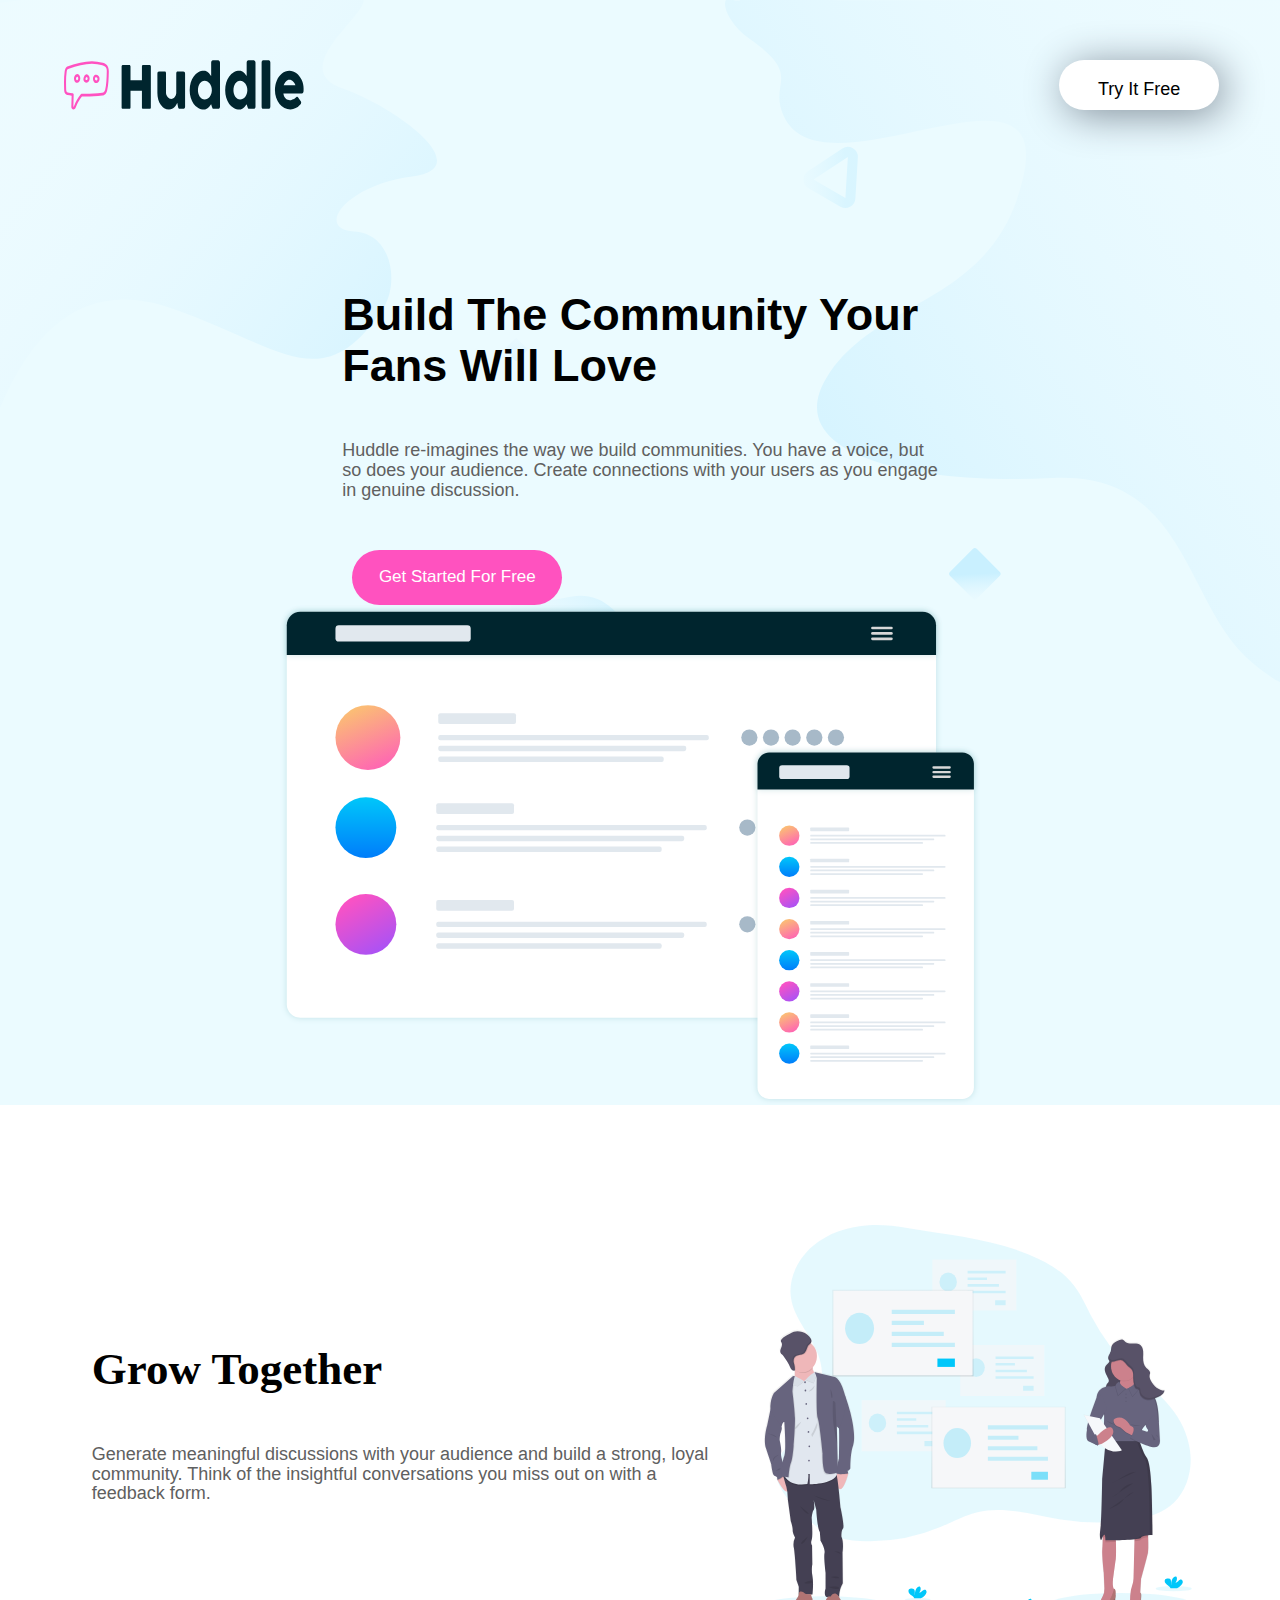
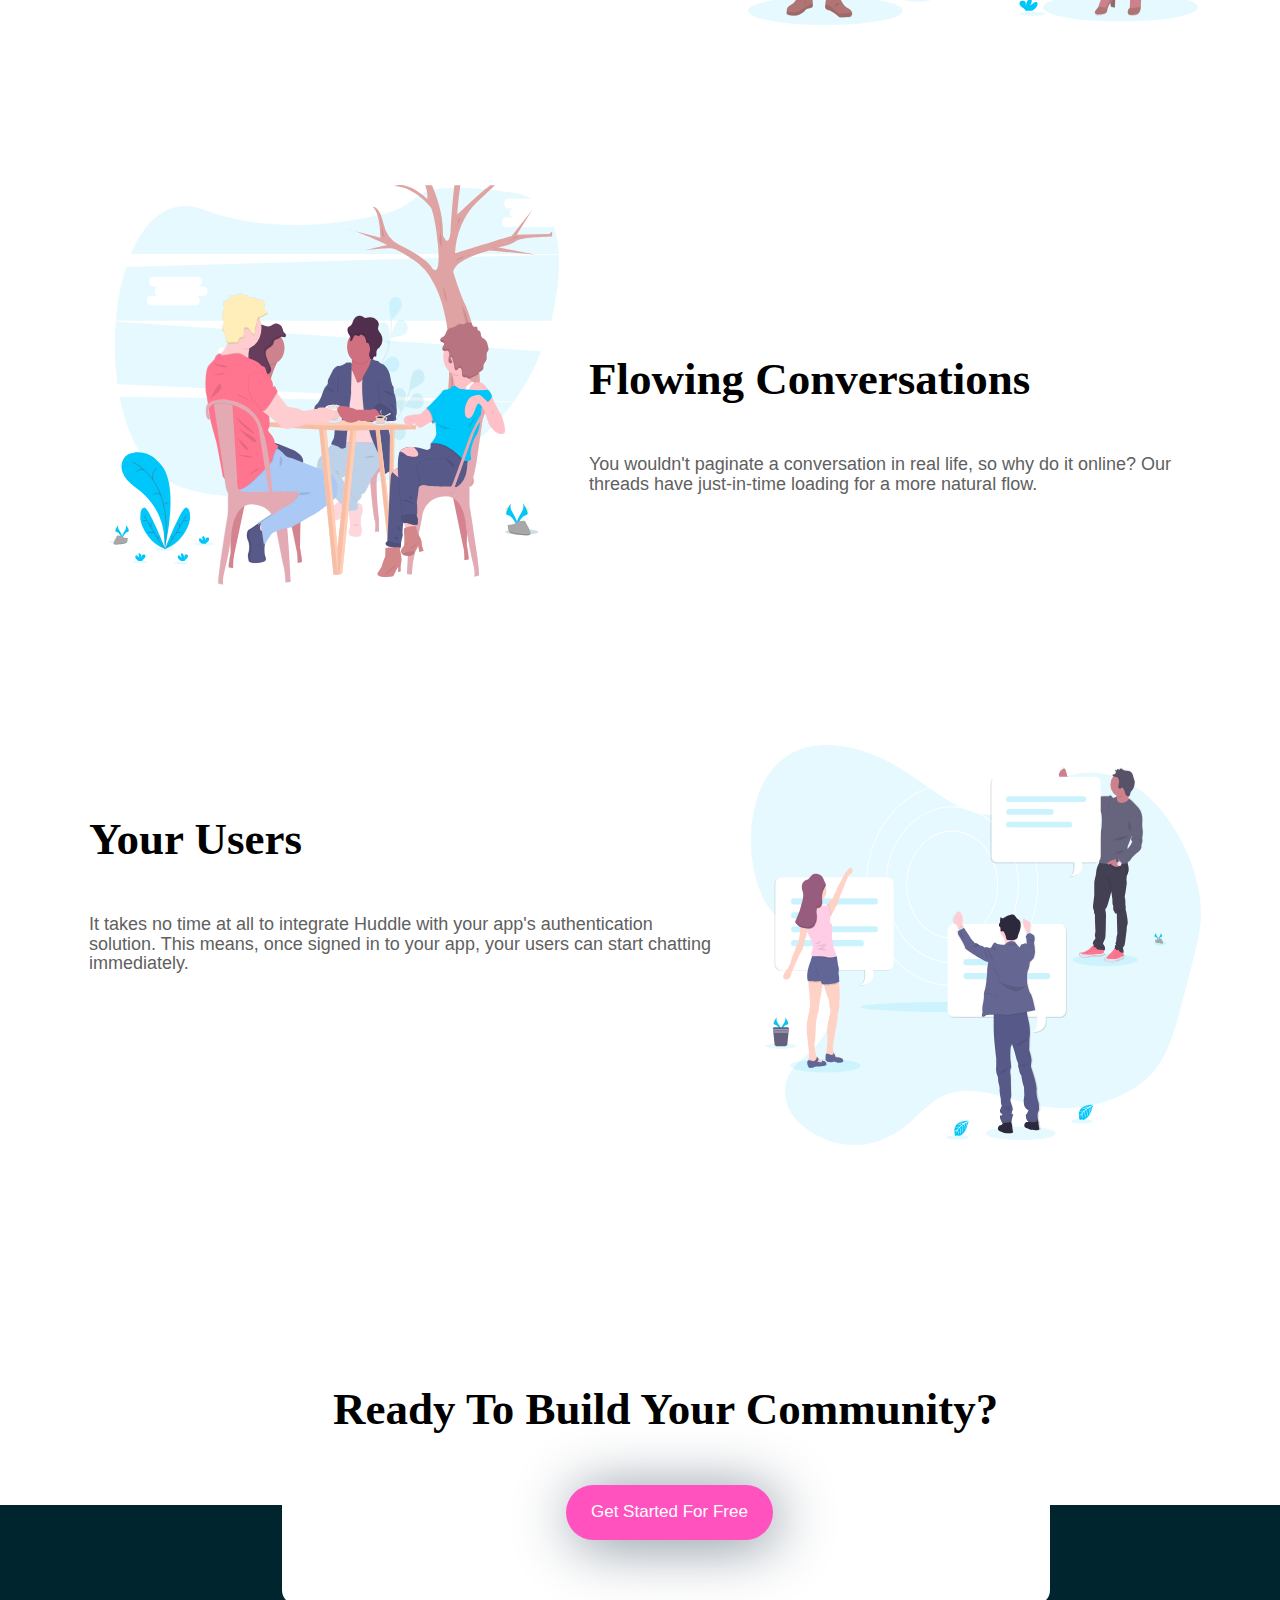
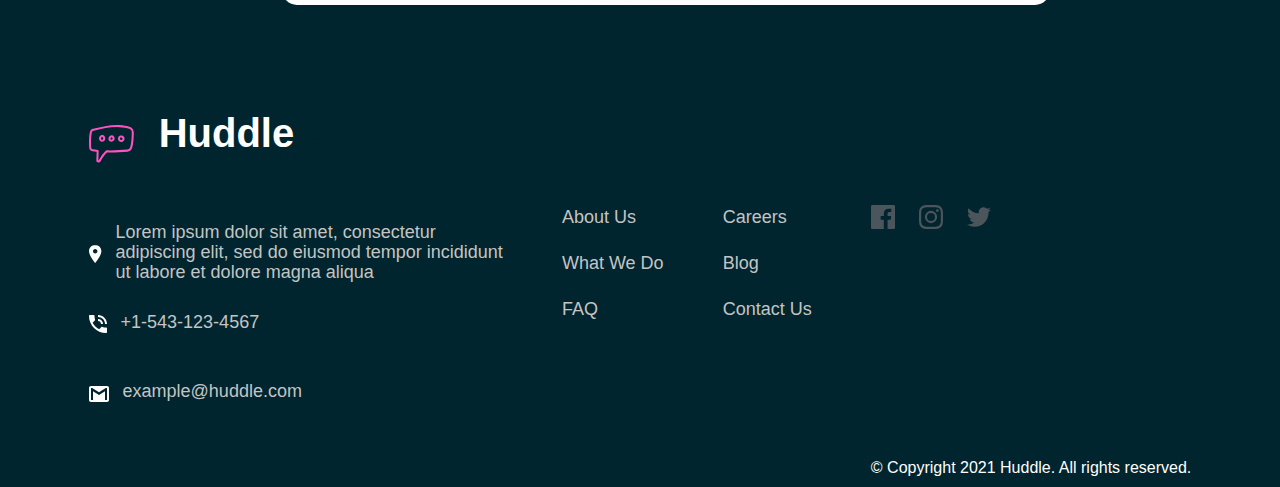
<file: index.html>
<!DOCTYPE html>
<html lang="en">

	<head>
	
	<title>Huddle landing</title>
	
		
		<link rel="stylesheet" href="https://stackpath.bootstrapcdn.com/bootstrap/3.4.1/css/bootstrap.min.css" integrity="sha384-HSMxcRTRxnN+Bdg0JdbxYKrThecOKuH5zCYotlSAcp1+c8xmyTe9GYg1l9a69psu" crossorigin="anonymous">
		
		<meta charset="UTF-8">
  <meta name="viewport" content="width=device-width, initial-scale=1.0, minimum-scale=1">  
	
		
		 <link rel="stylesheet" href="css/style.css">
	
	
	
	
	</head>


<body> 
	<div style="overflow-x: hidden; width: 100%;">
	
	<!-- LG AND MD -->
	
	<div class="visible-lg visible-md">
	
	
	
	
	<div class="bg" >  
	 
		
	<br>
	<br>
	<br>
	
	<div class="first">
	
		<img src="./images/logo.svg" alt="al"/>
		
		
		<div class="try">
		
		<h2>Try It Free</h2>
			
		</div>
	
	
	
	</div>

	<br>
	<br>
	<br>
	
	<div class="second">
	
	
		<div style="margin-top: 100px;">
		
			<h1><strong>Build The Community Your <br> Fans Will Love </strong></h1>
			<br>
			<h3>Huddle re-imagines the way we build communities. You have a voice, but <br> so does your audience. Create connections with your users as you engage <br> in genuine discussion.</h3>
			<br>
			<div class="gstart"><h2 style="color:white; position: relative; top:18px; font-size: 17px">Get Started For Free</h2></div>
		
		
		</div>
	
	
		<div>
		
		<img class="fimg" src="./images/illustration-mockups.svg" alt="mock"/>
		
		</div>
	
	
	
	
	
	
	</div>
	</div>
	
		
	<br>
	<br>
	<br>
	<br>
	<br>
	<br>
	
	

	
	<div class="third">
	
		
		
		
		
		<div>
		
			<img class="grow" src="./images/illustration-grow-together.svg" alt="grow"/>
		
		
		</div>
	
		<div style="margin-left: 10px; margin-top: 100px">
		
		<h1>Grow Together</h1>
		<br>
			<h3>Generate meaningful discussions with your audience and build a strong, loyal <br> community. Think of the insightful conversations you miss out on with a <br> feedback form. </h3>


		
		</div>
		
		
		
	
	</div>
	
	
	<br>
	<br>
	<br>
	<br>
	<br>
	<br>
	<br>
	<br>
	
	<div class="fourth">
	
	
		<div>
		
		<img class="flowing" src="./images/illustration-flowing-conversation.svg" alt="flowing00"/>
			
		</div>
	
	<div style="margin-left: 30px; margin-top: 150px">
		
		<h1>Flowing Conversations</h1>
		<br>
		<h3>You wouldn't paginate a conversation in real life, so why do it online? Our <br> threads have just-in-time loading for a more natural flow.</h3>
		
		</div>
	
	
	</div>
	
	
	<br>
	<br>
	<br>
	<br>
	<br>
	<br>
	<br>
	<br>
	
	<div class="fifth">
		
		
		<div>
		
		<img class="user" src="./images/illustration-your-users.svg" alt="svg"/>
		
		</div>
	
	<div style="margin-left: 10px; margin-top: 50px">
		
		<h1>Your Users</h1>
		<br>
		<h3>It takes no time at all to integrate Huddle with your app's authentication <br> solution. This means, once signed in to your app, your users can start chatting <br> immediately.</h3>
		
		
		</div>
	
	
	
	
	
	
	</div>
	
	<br>
	<br>
	<br>
	<br>
	<br>
	<br>
	<br>
	
	<div class="box">
	
	
		<h1 style="text-align: center; position: relative; top:80px"> Ready To Build Your Community?  </h1>
		
		<br>
		<br>
		<br>
		<br>
		<br>
	
	<div class="gstart2"><h2 style="color:white; position: relative; top:18px; font-size: 17px"> Get Started For Free  </h2>    </div>
	
	
	
	</div>
	
	
	<br>
	<br>
	<br>
	<br>
	
	
	<div class="final">
	
	
		<br>
		<br>
		<br>
		<br>
		<br>
		<br>
		<br>
		<br>
		<br>
		<br>
		
	<!--	<div style="margin-top: 300px"> -->
	
		
		<div class="f1"> <!-- class="f1" -->
		
		<img style="color:white;" src="./images/logo.svg" alt="logo"/><span><strong style="color:white; font-size: 40px; margin-left: -170px;">Huddle</strong></span>
			<br>
			<br>
			
			
			<img  src="./images/icon-location.svg" alt="logo"/> <span style="display:inline-block; margin-left: 10px;
				position: relative; top:20px"><h3 style="color:#c4c4c4">Lorem ipsum dolor sit amet, consectetur <br> adipiscing elit, sed do eiusmod tempor incididunt <br> ut labore et dolore magna aliqua</h3></span>
			
			<br>
			<br>
			<img src="./images/icon-phone.svg" alt="phone"/> <span style="display: inline-block; margin-left: 10px"><h3 style="color:#c4c4c4">+1-543-123-4567</h3>   </span>
			
			<br>
			<br>
			<img src="./images/icon-email.svg" alt="email"/> <span style="display: inline-block; margin-left: 10px"><h3 style="color:#c4c4c4;">example@huddle.com</h3></span>
		
		</div>
	
	
		<div class="f2"><!--  class="f2" -->
		
			
			<li><a href="#">About Us</a></li>
			<br>
			<li><a href="#">What We Do</a></li>
			<br>
			<li><a href="#">FAQ</a></li>
			
		
		</div>
	
	
		<div class="f3"> <!--  class="f3" -->
		
		<li><a href="#">Careers</a></li>
			<br>
			<li><a href="#">Blog</a></li>
			<br>
			<li><a href="#">Contact Us</a></li>
		
		
		</div>
		
		<div class="f4"> <!--  class="f4" -->
		
		<img style="display: inline" src="./images/icon-facebook.svg" alt="fb"/>
			<img style="display: inline; margin-left: 20px"  src="./images/icon-instagram.svg" alt="ig"/>
			<img style="display: inline;  margin-left: 20px" src="./images/icon-twitter.svg" alt="twi"/>
		
		
			<h4>© Copyright 2021 Huddle. All rights reserved.</h4>
		</div>
		
		<br>
		<br>
		<br>
		<br>
		

	
	</div>
	
	
<!--	</div> -->
	
	
		
		</div>
	
	
	
	
	<!-- SM AND XS -->
	
	
	
	
	
	
	
	
	
	
	
	
	
	
	
	<div class="visible-sm visible-xs">
	
	
	
	
	<div class="bg2" >  
	 
		
	<br>
	<br>
	<br>
	
	<div class="first2">
	
		<img style="width: 170px" src="./images/logo.svg" alt="log"/>
		
		
		<div class="try2">
		
		<h2 style="margin-top: 10px">Try It Free</h2>
			
		</div>
	
	
	
	</div>

	<br>
	<br>
	<br>
	
	<div class="second2">
	
	
		<div style="margin-top: 100px;">
		
			<h1 style="font-size: 35px; text-align: center"><strong>Build The Community Your <br> Fans Will Love </strong></h1>
			<br>
			<h3 style="text-align: center; ">Huddle re-imagines the way we build <br> communities. You have a voice, but  so <br> does your audience. Create connections <br> with your users as you engage in <br> genuine discussion.</h3>
			<br>
			<div class="gstart20"><h2 style="color:white; position: relative; top:18px; font-size: 17px">Get Started For Free</h2></div>
		
		
		</div>
	
	
		<div>
		
		<img class="fimg2" src="./images/illustration-mockups.svg" alt="mock2"/>
		
		</div>
	
	
	
	
	
	
	</div>
	</div>
	
		
	<br>
	<br>
	<br>
	<br>
	<br>
	<br>
	
	

	
	<div class="third2">
	
		
		
		
		
		<div>
		
			<img class="grow2" src="./images/illustration-grow-together.svg" alt="grow200"/>
		
		
		</div>
	
		<div style="margin-left: 10px; margin-top: 100px">
		
		<h1 style="text-align: center;">Grow Together</h1>
		<br>
			<h3 style="text-align: center; font-size: 16px">Generate meaningful discussions with your audience and build a strong, loyal <br> community. Think of the insightful conversations you miss out on with a <br> feedback form. </h3>


		
		</div>
		
		
		
	
	</div>
	
	
	<br>
	<br>
	<br>
	<br>
	<br>
	<br>
	<br>
	<br>
	
	<div class="fourth2">
	
	
		<div>
		
		<img class="flowing2" src="./images/illustration-flowing-conversation.svg" alt="flowing200"/>
			
		</div>
	
	<div style="margin-left: 30px; margin-top: 150px">
		
		<h1 style="text-align: center">Flowing Conversations</h1>
		<br>
		<h3 style="text-align: center; font-size: 16px">You wouldn't paginate a conversation in real life, so why do it online? Our <br> threads have just-in-time loading for a more natural flow.</h3>
		
		</div>
	
	
	</div>
	
	
	<br>
	<br>
	<br>
	<br>
	<br>
	<br>
	<br>
	<br>
	
	<div class="fifth2">
		
		
		<div>
		
		<img class="user2" src="./images/illustration-your-users.svg" alt="svg2"/>
		
		</div>
	
	<div style="margin-left: 10px; margin-top: 50px">
		
		<h1 style="text-align: center">Your Users</h1>
		<br>
		<h3 style="text-align: center; font-size: 16px">It takes no time at all to integrate Huddle with your app's authentication <br> solution. This means, once signed in to your app, your users can start chatting <br> immediately.</h3>
		
		
		</div>
	
	
	
	
	
	
	</div>
	
	<br>
	<br>
	<br>
	<br>
	<br>
	<br>
	<br>
	
	<div class="box2">
	
	
		<h1 style="text-align: center; position: relative; top:70px; font-size: 30px"> Ready To Build Your Community?  </h1>
		
		<br>
		<br>
		<br>
		<br>
		<br>
	
	<div class="gstart200"><h2 style="color:white; position: relative; top:18px; font-size: 17px"> Get Started For Free  </h2>    </div>
	
	
	
	</div>
	
	
	<br>
	<br>
	<br>
	<br>
	
	
	<div class="final2">
	
	
		<br>
		<br>
		<br>
		<br>
		<br>
		<br>
		<br>
		<br>
		<br>
		<br>
		
	<!--	<div style="margin-top: 300px"> -->
		
		<div style="margin-left:4%;"> 
	
		
		<div class="f10"> <!-- class="f1" -->
		
		<img style="color:white;" src="./images/logo.svg" alt="logo2"/><span><strong style="color:white; font-size: 40px; margin-left: -170px;">Huddle</strong></span>
			<br>
			<br>
			
			
			<img  src="./images/icon-location.svg" alt="logoo"/> <span style="display:inline-block; margin-left: 10px;
				position: relative; top:20px"><h3 style="color:#c4c4c4">Lorem ipsum dolor sit amet, consectetur <br> adipiscing elit, sed do eiusmod tempor incididunt <br> ut labore et dolore magna aliqua</h3></span>
			
			<br>
			<br>
			<img src="./images/icon-phone.svg" alt="phone2"/> <span style="display: inline-block; margin-left: 10px"><h3 style="color:#c4c4c4">+1-543-123-4567</h3>   </span>
			
			<br>
			<br>
			<img src="./images/icon-email.svg" alt="email2"/> <span style="display: inline-block; margin-left: 10px"><h3 style="color:#c4c4c4;">example@huddle.com</h3></span>
		
		</div>
	
	
		<div class="f20"><!--  class="f2" -->
		
			
			<li><a href="#">About Us</a></li>
			<br>
			<li><a href="#">What We Do</a></li>
			<br>
			<li><a href="#">FAQ</a></li>
			
		
		</div>
	
	
		<div class="f30"> <!--  class="f3" -->
		
		<li><a href="#">Careers</a></li>
			<br>
			<li><a href="#">Blog</a></li>
			<br>
			<li><a href="#">Contact Us</a></li>
		
		
		</div>
		
		<div class="f40"> <!--  class="f4" -->
		
		<img style="display: inline" src="./images/icon-facebook.svg" alt="fb2"/>
			<img style="display: inline; margin-left: 20px"  src="./images/icon-instagram.svg" alt="ig2"/>
			<img style="display: inline;  margin-left: 20px" src="./images/icon-twitter.svg" alt="twi2"/>
		
		
			<h4 style="margin-top: 20px">© Copyright 2021 Huddle. All rights reserved.</h4>
		</div>
		
		<br>
		<br>
		<br>
		<br>
		

	
	</div>
	
	
<!--	</div> -->
	
	 </div>
		
		</div>
	
	
	
	
	
	
	
	
	
	
	
	
	
	
	
	
	</div>
	
	
	
	
	
	<script src="https://stackpath.bootstrapcdn.com/bootstrap/3.4.1/js/bootstrap.min.js" integrity="sha384-aJ21OjlMXNL5UyIl/XNwTMqvzeRMZH2w8c5cRVpzpU8Y5bApTppSuUkhZXN0VxHd" crossorigin="anonymous"></script>
	
	</body>
















</html>
</file>
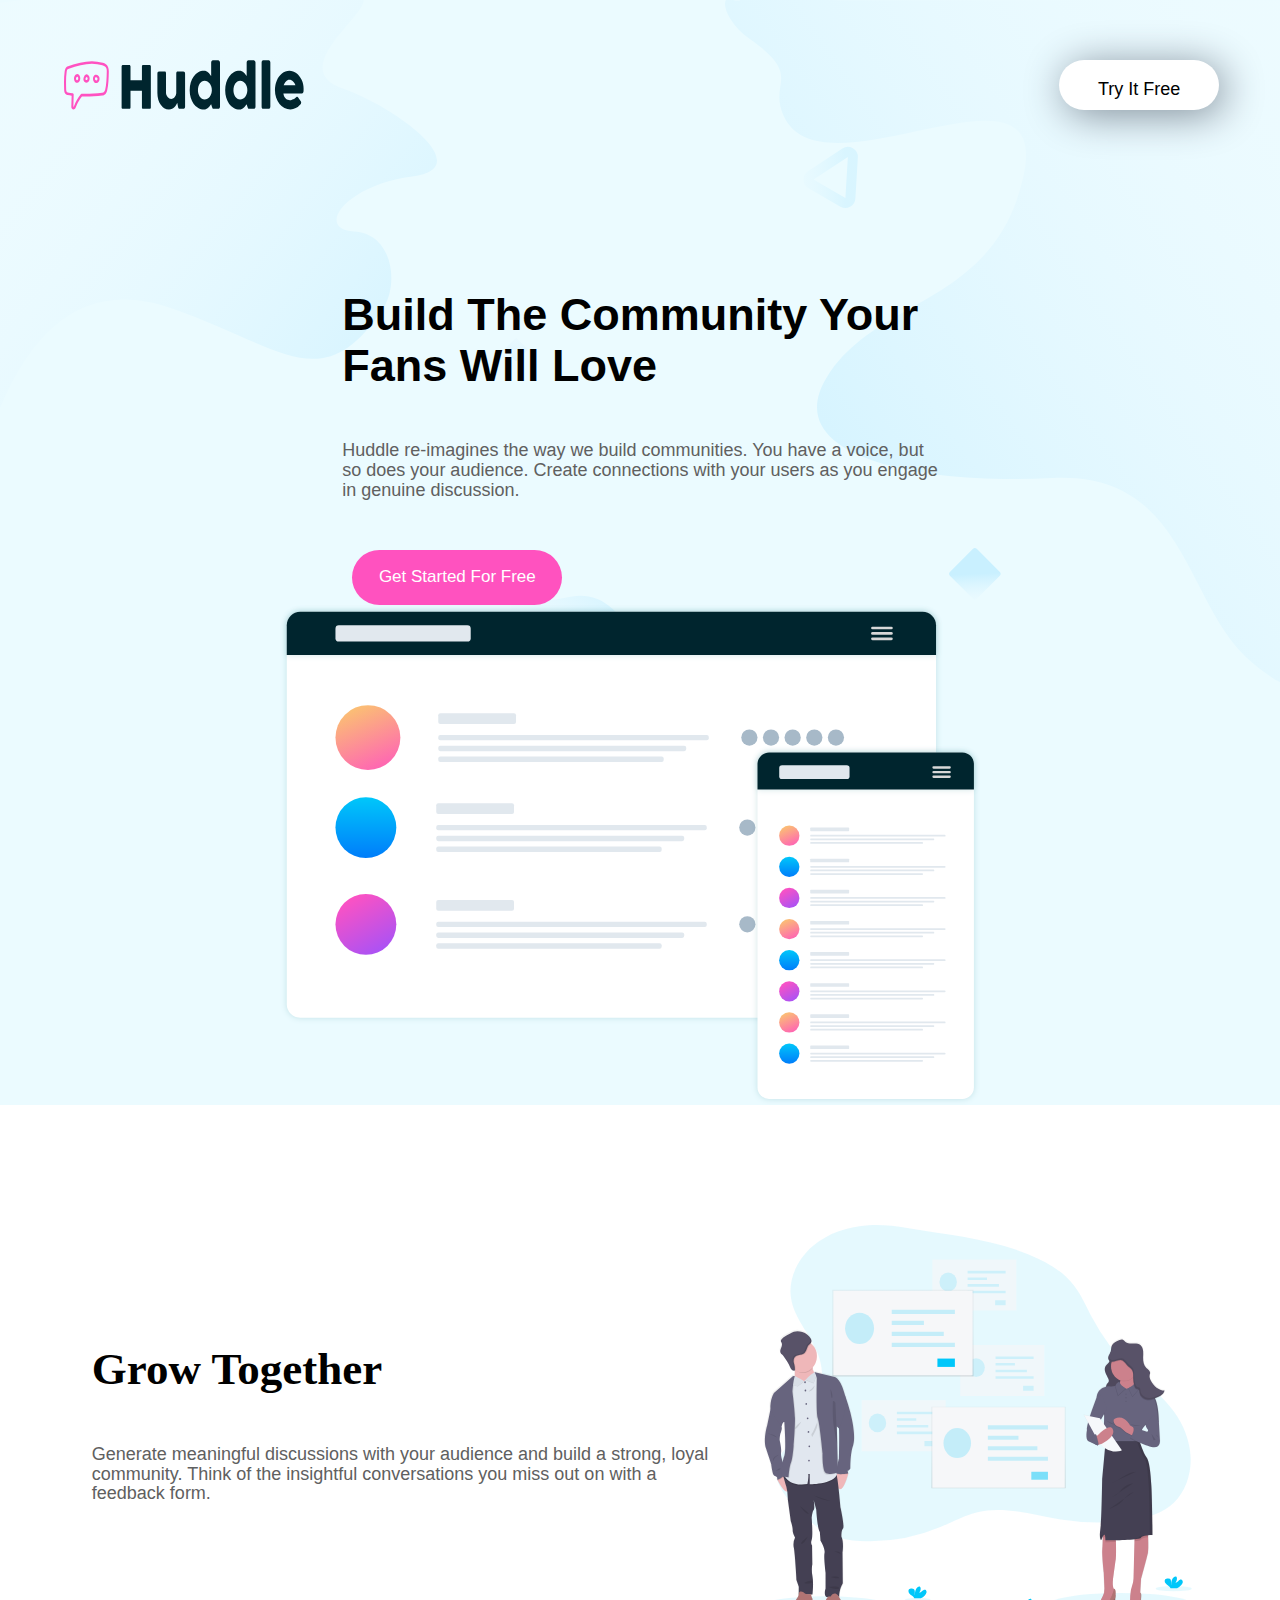
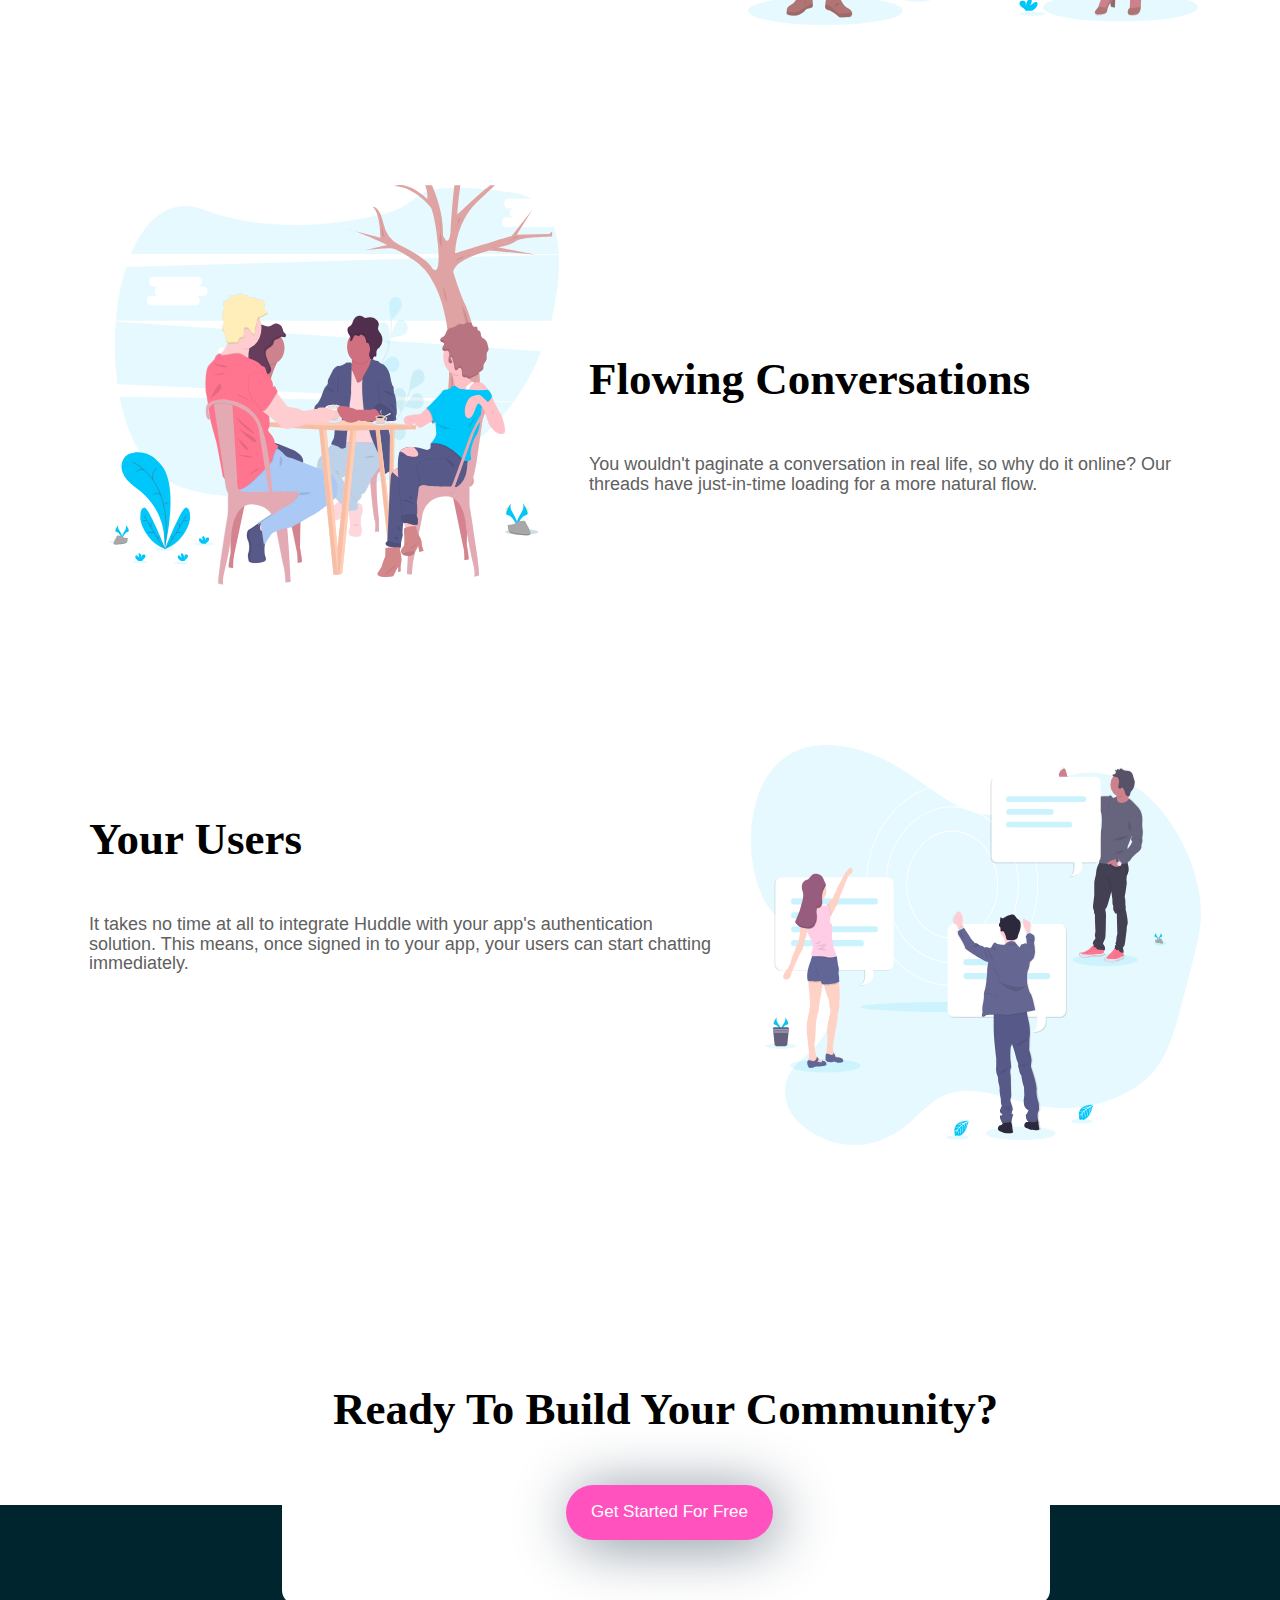
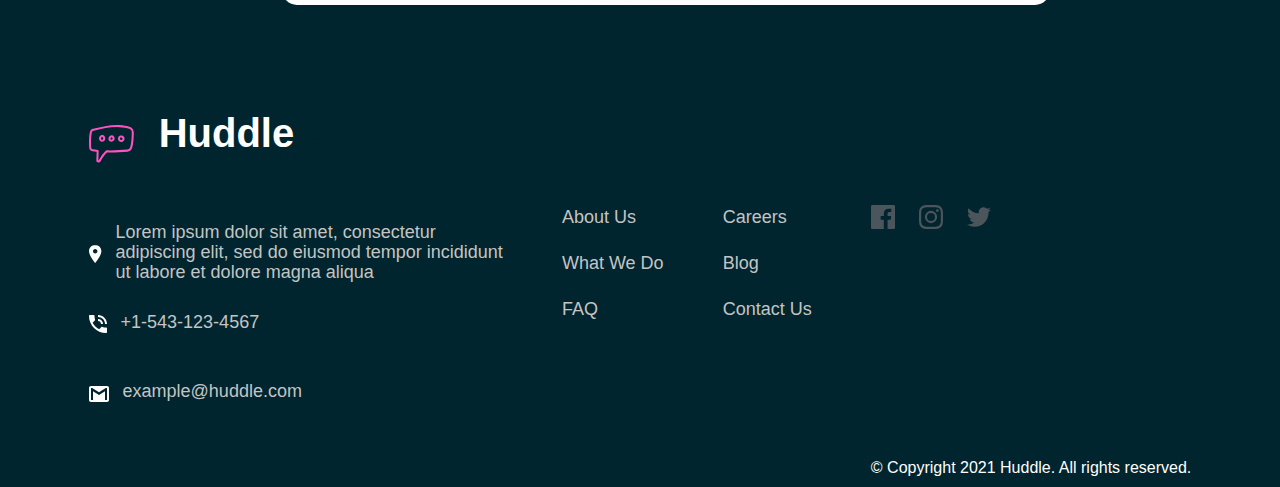
<file: Huddle landing.html>
<!DOCTYPE html>
<html lang="en">

	<head>
	
	<title>Huddle landing</title>
	
		
		<link rel="stylesheet" href="https://stackpath.bootstrapcdn.com/bootstrap/3.4.1/css/bootstrap.min.css" integrity="sha384-HSMxcRTRxnN+Bdg0JdbxYKrThecOKuH5zCYotlSAcp1+c8xmyTe9GYg1l9a69psu" crossorigin="anonymous">
		
		<meta charset="UTF-8">
  <meta name="viewport" content="width=device-width, initial-scale=1.0">  
	
		
		 <link rel="stylesheet" href="css/style.css">
	
	
	
	
	</head>


<body> 
	
	
	<!-- LG AND MD -->
	
	<div class="visible-lg visible-md">
	
	
	
	
	<div class="bg" >  
	 
		
	<br>
	<br>
	<br>
	
	<div class="first">
	
		<img src="./images/logo.svg" alt="al"/>
		
		
		<div class="try">
		
		<h2>Try It Free</h2>
			
		</div>
	
	
	
	</div>

	<br>
	<br>
	<br>
	
	<div class="second">
	
	
		<div style="margin-top: 100px;">
		
			<h1><strong>Build The Community Your <br> Fans Will Love </strong></h1>
			<br>
			<h3>Huddle re-imagines the way we build communities. You have a voice, but <br> so does your audience. Create connections with your users as you engage <br> in genuine discussion.</h3>
			<br>
			<div class="gstart"><h2 style="color:white; position: relative; top:18px; font-size: 17px">Get Started For Free</h2></div>
		
		
		</div>
	
	
		<div>
		
		<img class="fimg" src="./images/illustration-mockups.svg" alt="mock"/>
		
		</div>
	
	
	
	
	
	
	</div>
	</div>
	
		
	<br>
	<br>
	<br>
	<br>
	<br>
	<br>
	
	

	
	<div class="third">
	
		
		
		
		
		<div>
		
			<img class="grow" src="./images/illustration-grow-together.svg" alt="grow"/>
		
		
		</div>
	
		<div style="margin-left: 10px; margin-top: 100px">
		
		<h1>Grow Together</h1>
		<br>
			<h3>Generate meaningful discussions with your audience and build a strong, loyal <br> community. Think of the insightful conversations you miss out on with a <br> feedback form. </h3>


		
		</div>
		
		
		
	
	</div>
	
	
	<br>
	<br>
	<br>
	<br>
	<br>
	<br>
	<br>
	<br>
	
	<div class="fourth">
	
	
		<div>
		
		<img class="flowing" src="./images/illustration-flowing-conversation.svg" alt="flowing00"/>
			
		</div>
	
	<div style="margin-left: 30px; margin-top: 150px">
		
		<h1>Flowing Conversations</h1>
		<br>
		<h3>You wouldn't paginate a conversation in real life, so why do it online? Our <br> threads have just-in-time loading for a more natural flow.</h3>
		
		</div>
	
	
	</div>
	
	
	<br>
	<br>
	<br>
	<br>
	<br>
	<br>
	<br>
	<br>
	
	<div class="fifth">
		
		
		<div>
		
		<img class="user" src="./images/illustration-your-users.svg" alt="svg"/>
		
		</div>
	
	<div style="margin-left: 10px; margin-top: 50px">
		
		<h1>Your Users</h1>
		<br>
		<h3>It takes no time at all to integrate Huddle with your app's authentication <br> solution. This means, once signed in to your app, your users can start chatting <br> immediately.</h3>
		
		
		</div>
	
	
	
	
	
	
	</div>
	
	<br>
	<br>
	<br>
	<br>
	<br>
	<br>
	<br>
	
	<div class="box">
	
	
		<h1 style="text-align: center; position: relative; top:80px"> Ready To Build Your Community?  </h1>
		
		<br>
		<br>
		<br>
		<br>
		<br>
	
	<div class="gstart2"><h2 style="color:white; position: relative; top:18px; font-size: 17px"> Get Started For Free  </h2>    </div>
	
	
	
	</div>
	
	
	<br>
	<br>
	<br>
	<br>
	
	
	<div class="final">
	
	
		<br>
		<br>
		<br>
		<br>
		<br>
		<br>
		<br>
		<br>
		<br>
		<br>
		
	<!--	<div style="margin-top: 300px"> -->
	
		
		<div class="f1"> <!-- class="f1" -->
		
		<img style="color:white;" src="./images/logo.svg" alt="logo"/><span><strong style="color:white; font-size: 40px; margin-left: -170px;">Huddle</strong></span>
			<br>
			<br>
			
			
			<img  src="./images/icon-location.svg" alt="logo"/> <span style="display:inline-block; margin-left: 10px;
				position: relative; top:20px"><h3 style="color:#c4c4c4">Lorem ipsum dolor sit amet, consectetur <br> adipiscing elit, sed do eiusmod tempor incididunt <br> ut labore et dolore magna aliqua</h3></span>
			
			<br>
			<br>
			<img src="./images/icon-phone.svg" alt="phone"/> <span style="display: inline-block; margin-left: 10px"><h3 style="color:#c4c4c4">+1-543-123-4567</h3>   </span>
			
			<br>
			<br>
			<img src="./images/icon-email.svg" alt="email"/> <span style="display: inline-block; margin-left: 10px"><h3 style="color:#c4c4c4;">example@huddle.com</h3></span>
		
		</div>
	
	
		<div class="f2"><!--  class="f2" -->
		
			
			<li><a href="#">About Us</a></li>
			<br>
			<li><a href="#">What We Do</a></li>
			<br>
			<li><a href="#">FAQ</a></li>
			
		
		</div>
	
	
		<div class="f3"> <!--  class="f3" -->
		
		<li><a href="#">Careers</a></li>
			<br>
			<li><a href="#">Blog</a></li>
			<br>
			<li><a href="#">Contact Us</a></li>
		
		
		</div>
		
		<div class="f4"> <!--  class="f4" -->
		
		<img style="display: inline" src="./images/icon-facebook.svg" alt="fb"/>
			<img style="display: inline; margin-left: 20px"  src="./images/icon-instagram.svg" alt="ig"/>
			<img style="display: inline;  margin-left: 20px" src="./images/icon-twitter.svg" alt="twi"/>
		
		
			<h4>© Copyright 2021 Huddle. All rights reserved.</h4>
		</div>
		
		<br>
		<br>
		<br>
		<br>
		

	
	</div>
	
	
<!--	</div> -->
	
	
		
		</div>
	
	
	
	
	<!-- SM AND XS -->
	
	
	
	
	
	
	
	
	
	
	
	
	
	
	
	<div class="visible-sm visible-xs">
	
	
	
	
	<div class="bg2" >  
	 
		
	<br>
	<br>
	<br>
	
	<div class="first2">
	
		<img style="width: 170px" src="./images/logo.svg" alt="log"/>
		
		
		<div class="try2">
		
		<h2 style="margin-top: 10px">Try It Free</h2>
			
		</div>
	
	
	
	</div>

	<br>
	<br>
	<br>
	
	<div class="second2">
	
	
		<div style="margin-top: 100px;">
		
			<h1 style="font-size: 35px; text-align: center"><strong>Build The Community Your <br> Fans Will Love </strong></h1>
			<br>
			<h3 style="text-align: center; ">Huddle re-imagines the way we build <br> communities. You have a voice, but  so <br> does your audience. Create connections <br> with your users as you engage in <br> genuine discussion.</h3>
			<br>
			<div class="gstart20"><h2 style="color:white; position: relative; top:18px; font-size: 17px">Get Started For Free</h2></div>
		
		
		</div>
	
	
		<div>
		
		<img class="fimg2" src="./images/illustration-mockups.svg" alt="mock2"/>
		
		</div>
	
	
	
	
	
	
	</div>
	</div>
	
		
	<br>
	<br>
	<br>
	<br>
	<br>
	<br>
	
	

	
	<div class="third2">
	
		
		
		
		
		<div>
		
			<img class="grow2" src="./images/illustration-grow-together.svg" alt="grow200"/>
		
		
		</div>
	
		<div style="margin-left: 10px; margin-top: 100px">
		
		<h1 style="text-align: center;">Grow Together</h1>
		<br>
			<h3 style="text-align: center; font-size: 16px">Generate meaningful discussions with your audience and build a strong, loyal <br> community. Think of the insightful conversations you miss out on with a <br> feedback form. </h3>


		
		</div>
		
		
		
	
	</div>
	
	
	<br>
	<br>
	<br>
	<br>
	<br>
	<br>
	<br>
	<br>
	
	<div class="fourth2">
	
	
		<div>
		
		<img class="flowing2" src="./images/illustration-flowing-conversation.svg" alt="flowing200"/>
			
		</div>
	
	<div style="margin-left: 30px; margin-top: 150px">
		
		<h1 style="text-align: center">Flowing Conversations</h1>
		<br>
		<h3 style="text-align: center; font-size: 16px">You wouldn't paginate a conversation in real life, so why do it online? Our <br> threads have just-in-time loading for a more natural flow.</h3>
		
		</div>
	
	
	</div>
	
	
	<br>
	<br>
	<br>
	<br>
	<br>
	<br>
	<br>
	<br>
	
	<div class="fifth2">
		
		
		<div>
		
		<img class="user2" src="./images/illustration-your-users.svg" alt="svg2"/>
		
		</div>
	
	<div style="margin-left: 10px; margin-top: 50px">
		
		<h1 style="text-align: center">Your Users</h1>
		<br>
		<h3 style="text-align: center; font-size: 16px">It takes no time at all to integrate Huddle with your app's authentication <br> solution. This means, once signed in to your app, your users can start chatting <br> immediately.</h3>
		
		
		</div>
	
	
	
	
	
	
	</div>
	
	<br>
	<br>
	<br>
	<br>
	<br>
	<br>
	<br>
	
	<div class="box2">
	
	
		<h1 style="text-align: center; position: relative; top:70px; font-size: 30px"> Ready To Build Your Community?  </h1>
		
		<br>
		<br>
		<br>
		<br>
		<br>
	
	<div class="gstart200"><h2 style="color:white; position: relative; top:18px; font-size: 17px"> Get Started For Free  </h2>    </div>
	
	
	
	</div>
	
	
	<br>
	<br>
	<br>
	<br>
	
	
	<div class="final2">
	
	
		<br>
		<br>
		<br>
		<br>
		<br>
		<br>
		<br>
		<br>
		<br>
		<br>
		
	<!--	<div style="margin-top: 300px"> -->
		
		<div> 
	
		
		<div class="f10"> <!-- class="f1" -->
		
		<img style="color:white;" src="./images/logo.svg" alt="logo2"/><span><strong style="color:white; font-size: 40px; margin-left: -170px;">Huddle</strong></span>
			<br>
			<br>
			
			
			<img  src="./images/icon-location.svg" alt="logoo"/> <span style="display:inline-block; margin-left: 10px;
				position: relative; top:20px"><h3 style="color:#c4c4c4">Lorem ipsum dolor sit amet, consectetur <br> adipiscing elit, sed do eiusmod tempor incididunt <br> ut labore et dolore magna aliqua</h3></span>
			
			<br>
			<br>
			<img src="./images/icon-phone.svg" alt="phone2"/> <span style="display: inline-block; margin-left: 10px"><h3 style="color:#c4c4c4">+1-543-123-4567</h3>   </span>
			
			<br>
			<br>
			<img src="./images/icon-email.svg" alt="email2"/> <span style="display: inline-block; margin-left: 10px"><h3 style="color:#c4c4c4;">example@huddle.com</h3></span>
		
		</div>
	
	
		<div class="f20"><!--  class="f2" -->
		
			
			<li><a href="#">About Us</a></li>
			<br>
			<li><a href="#">What We Do</a></li>
			<br>
			<li><a href="#">FAQ</a></li>
			
		
		</div>
	
	
		<div class="f30"> <!--  class="f3" -->
		
		<li><a href="#">Careers</a></li>
			<br>
			<li><a href="#">Blog</a></li>
			<br>
			<li><a href="#">Contact Us</a></li>
		
		
		</div>
		
		<div class="f40"> <!--  class="f4" -->
		
		<img style="display: inline" src="./images/icon-facebook.svg" alt="fb2"/>
			<img style="display: inline; margin-left: 20px"  src="./images/icon-instagram.svg" alt="ig2"/>
			<img style="display: inline;  margin-left: 20px" src="./images/icon-twitter.svg" alt="twi2"/>
		
		
			<h4 style="margin-top: 20px">© Copyright 2021 Huddle. All rights reserved.</h4>
		</div>
		
		<br>
		<br>
		<br>
		<br>
		

	
	</div>
	
	
<!--	</div> -->
	
	 </div>
		
		</div>
	
	
	
	
	
	
	
	
	
	
	
	
	
	
	
	
	
	
	
	
	
	
	<script src="https://stackpath.bootstrapcdn.com/bootstrap/3.4.1/js/bootstrap.min.js" integrity="sha384-aJ21OjlMXNL5UyIl/XNwTMqvzeRMZH2w8c5cRVpzpU8Y5bApTppSuUkhZXN0VxHd" crossorigin="anonymous"></script>
	
	</body>
















</html>
</file>
<file: css/style.css>
body{
	overflow-x: hidden;
	/* background:url('../images/bg-hero-desktop.svg'); */
	
	background-repeat: no-repeat;
	
	font-family: "Open Sans", sans-serif;
}
*{
	font-family: "Open Sans", sans-serif;
	
}

.bg{
	
		background:url('../images/bg-hero-desktop.svg');
	background-color: hsl(193, 100%, 96%);
	background-repeat: no-repeat;
	z-index:900000 ;
	
/*	width: 100%;
	height: 500px */
		
}

.first{
	
	width: 95%;
	margin-left: 5%;
	display: flex;
	justify-content: space-between
		
}



.try{
	
	background-color: white;
	width: 160px;
	height: 50px;
	border-radius: 30px;
	box-shadow: 5px 5px 40px hsl(208, 11%, 55%);
	cursor:pointer;
	float: right;
	margin-right: 5%
}

h2{
	
	color:black;
	text-align: center;
	vertical-align: middle;
	font-size: 18px
}



.second{
	
	display:flex;
	flex-wrap: wrap;
	
	justify-content: space-around;
}


h1{
	font-size: 45px;
	font-family: Poppins;
	font-weight: 600;
	color:black
	
}

h3{
	font-size: 18px;
	color:#606060
}

.fimg{
	height: 500px;
	width: 700px;
	margin-right: 20px;
	z-index: 2000;
}
.gstart{
	background-color:hsl(322, 100%, 66%);
	width: 210px;
	height: 55px;
		cursor:pointer;
	box-shadow: 5px 5px 60pxhsl(208, 11%, 55%);
	margin-left: 10px;
	border-radius: 30px;
	
}


.third{
	display:flex;
	flex-wrap: wrap;
 flex-direction: row-reverse; 
	justify-content: center;

	
}

.grow{
	
	height: 400px;
	width: 450px;
	margin-left: 40px
	
}





.fourth{
	display:flex;
	flex-wrap: wrap;
	justify-content: center;

	
}

.flowing{
	
	height: 400px;
	width: 450px;
	margin-left: 0px;
}



.fifth{
	display:flex;
	flex-wrap: wrap;
	flex-direction: row-reverse;
	justify-content: center;

	
}

.user{
	
	height: 400px;
	width: 450px;
	margin-left: 40px
	
	
}

.box{
	
	background-color: white;
	
	height: 300px;
	width: 60%;
	border-radius: 15px;
	position: relative;
	left:22%;
	z-index: 9000000;
	z-index: 2;
}

.gstart2{
	background-color:hsl(322, 100%, 66%);
	width: 27%;
	height: 55px;
		cursor:pointer;
	box-shadow: 5px 5px 60px  hsl(208, 11%, 55%) ;
	position: relative;
	left:37%;
	text-align: center;
	border-radius: 30px;
	
}


.final{
	width: 100%;
	height: 60%;
	background-color: hsl(192, 100%, 9%);
	z-index: 1;
	margin-top: -180px;
	
	display: flex;
	justify-content:space-around;
	
	
	
	
}

.f1{
	
	margin-top: 200px;
}
.f2{
	margin-top: 300px;

}
.f3{
	margin-top: 300px;
	
}
.f4{
	margin-top: 300px;
	
}
/*

.f2{
display: inline-block;
	
	margin-left: 10%;
	position: relative;
	top:-50px
}
.f3{
	display: inline-block;
	margin-left: 10%;
	position: relative;
	top:-50px
	
}
.f4{
	display: inline-block;
	margin-left: 7%;
	position: relative;
	top:-150px
	
	
} */

li{
	list-style-type: none;
}

li a{
	color:#c4c4c4;
	text-decoration: none;
	font-size: 18px;
}

li a:hover{
	color:white;
	text-decoration: none;
}

h4{
	margin-top: 230px;
	/* position: absolute;
	margin-bottom: 50px;
	margin-right: 15%; */
	color:white;
	font-size: 16px;
	
}
 /* SM AND XS   */





.bg{
	
		background:url('../images/bg-hero-desktop.svg');
	background-color: hsl(193, 100%, 96%);
	background-repeat: no-repeat;
	z-index:900000 ;
	
/*	width: 100%;
	height: 500px */
		
}

.first2{
	
	width: 95%;
	margin-left: 5%;
	display: flex;
	justify-content: space-between
		
}
.try2{
	
	background-color: white;
	width: 120px;
	height: 40px;
	border-radius: 30px;
	box-shadow: 5px 5px 40px hsl(208, 11%, 55%);
	cursor:pointer;
	float: right;
	margin-right: 5%
}

.second2{
	
	display:flex;
	flex-wrap: wrap;
	
	justify-content: space-around;
}




.fimg2{
	height: 500px;
	width: 80%;
	margin-top: 50px;
	margin-left: 10%;
	z-index: 2000;
}
.gstart20{
	background-color:hsl(322, 100%, 66%);
	width: 210px;
	height: 55px;
		cursor:pointer;
	box-shadow: 5px 5px 60pxhsl(208, 11%, 55%);
	margin-left: 24%;
	border-radius: 30px;
	text-align: center;
	
}





.third2{
	display:flex;
	flex-wrap: wrap;
 flex-direction: row-reverse; 
	justify-content: center;

	
}

.grow2{
	
	height: 400px;
	width: 450px;
	margin-left: 40px
	
}





.fourth2{
	display:flex;
	flex-wrap: wrap;
	justify-content: center;

	
}

.flowing2{
	
	height: 400px;
	width: 450px;
	margin-left: 0px
}




.fifth2{
	display:flex;
	flex-wrap: wrap;
	flex-direction: row-reverse;
	justify-content: center;

	
}

.user2{
	
	height: 400px;
	width: 450px;
	margin-left: 40px
	
	
}

.box2{
	
	background-color: white;
	
	height: 230px;
	width: 90%;
	border-radius: 15px;
	position: relative;
	left:6.5%;
	z-index: 9000000;
	z-index: 2;
}

.gstart200{
	background-color:hsl(322, 100%, 66%);
	width: 50%;
	height: 55px;
		cursor:pointer;
	box-shadow: 5px 5px 60px  hsl(208, 11%, 55%) ;
	position: relative;
	left:26%;
	margin-top: -30px;
	text-align: center;
	border-radius: 30px;
	
}




.final2{
	width: 100%;
	height: 20%;
	background-color: hsl(192, 100%, 9%);
	z-index: 1;
	margin-top: -180px;
	
	display: flex;
	justify-content:space-around;
	
	
	
	
}

.f10{
	
	margin-top: 200px;
}
.f20{
	margin-top: 50px

}
.f30{
	margin-top: 50px
	
}
.f40{
	margin-top: 100px;

	text-align: center
	
}
</file>
